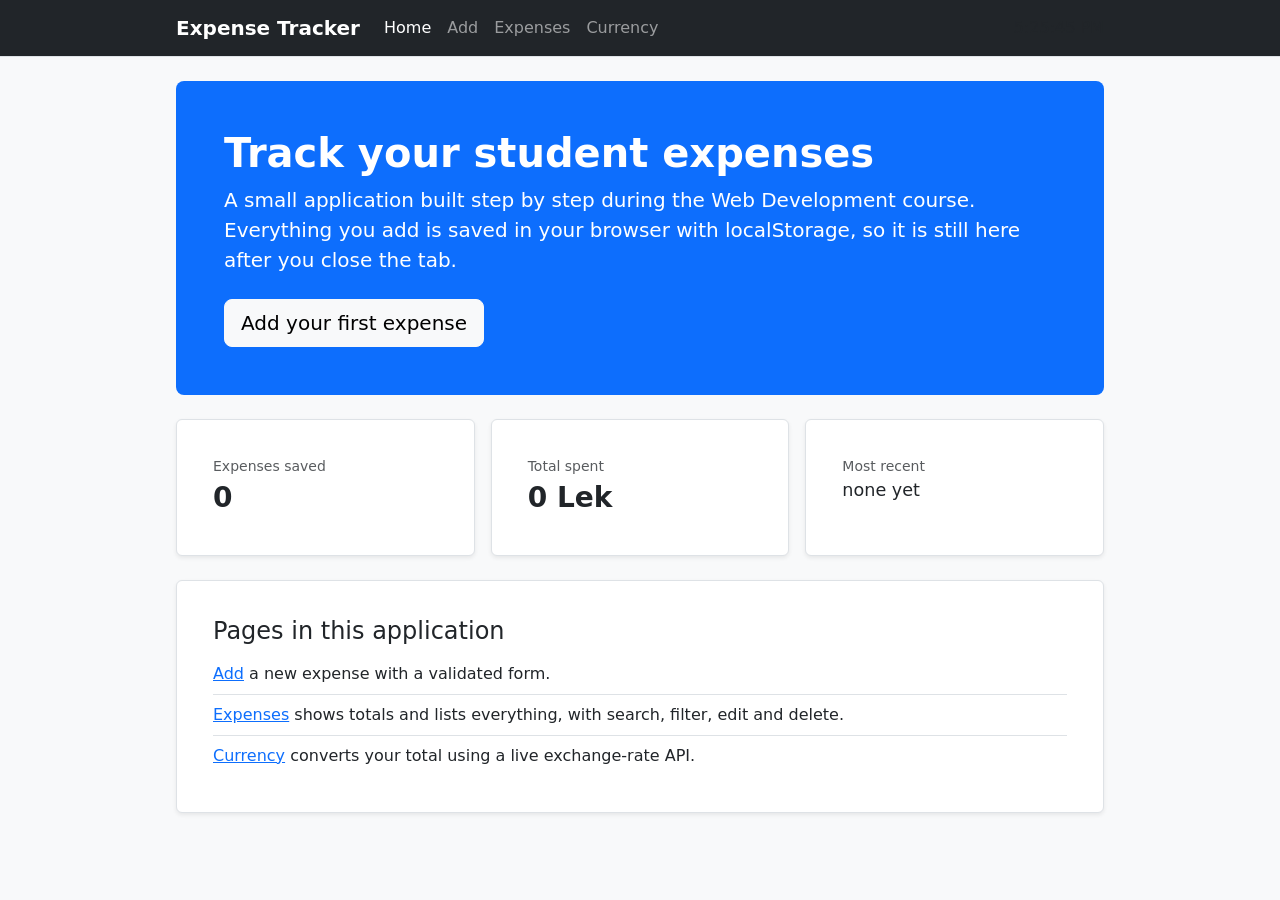
<file: index.html>
<!DOCTYPE html>
<html lang="en">
<head>
  <meta charset="UTF-8">
  <meta name="viewport" content="width=device-width, initial-scale=1.0">
  <title>Expense Tracker</title>
  <link rel="stylesheet" href="https://cdnjs.cloudflare.com/ajax/libs/bootstrap/5.3.3/css/bootstrap.min.css" integrity="sha384-QWTKZyjpPEjISv5WaRU9OFeRpok6YctnYmDr5pNlyT2bRjXh0JMhjY6hW+ALEwIH" crossorigin="anonymous">
  <style>
/* Small additions on top of Bootstrap (loaded from cdnjs in each page). */

body {
  min-height: 100vh;
  display: flex;
  flex-direction: column;
  background-color: var(--bs-body-tertiary-bg, #f8f9fa);
}

main {
  flex: 1;
}

/* Live clock in the navbar */
.clock {
  font-variant-numeric: tabular-nums;
}

/* Stat cards */
.stat-label {
  display: block;
  font-size: 0.875rem;
  color: var(--bs-secondary-color);
}

.stat-value {
  display: block;
  font-size: 1.75rem;
  font-weight: 600;
}

.stat-value.stat-small {
  font-size: 1.1rem;
  font-weight: 500;
}

/* Toast message shown by JavaScript */
.toast-message {
  position: fixed;
  left: 50%;
  bottom: 1.5rem;
  transform: translateX(-50%) translateY(1rem);
  padding: 0.6rem 1.2rem;
  background: var(--bs-dark);
  color: #fff;
  border-radius: var(--bs-border-radius);
  box-shadow: var(--bs-box-shadow);
  opacity: 0;
  pointer-events: none;
  transition: opacity 0.2s ease, transform 0.2s ease;
  z-index: 1080;
}

.toast-message.show {
  opacity: 1;
  transform: translateX(-50%) translateY(0);
}

/* ---- layout ---- */
.container{width:100%;max-width:960px;margin:0 auto;padding:0 1rem}
.page{padding-top:1.5rem;padding-bottom:2rem}
.page.narrow{max-width:640px}
.page > * + *{margin-top:1.25rem}
.site-header{background:var(--bs-body-bg,#fff);border-bottom:1px solid var(--bs-border-color,#dee2e6)}
.header-row{display:flex;align-items:center;gap:1.25rem;flex-wrap:wrap;padding-top:.75rem;padding-bottom:.75rem}
.brand{font-weight:700;font-size:1.2rem;text-decoration:none;color:var(--bs-body-color)}
.nav{display:flex;gap:1rem;flex-wrap:wrap}
.nav a{text-decoration:none}
.nav a.active{font-weight:600;text-decoration:underline}
.clock{margin:0 0 0 auto;color:var(--bs-secondary-color)}
.card{padding:1.25rem;background:var(--bs-body-bg,#fff);border:1px solid var(--bs-border-color,#dee2e6);border-radius:var(--bs-border-radius,.375rem)}
.hero{padding:1rem 0}
.hero h1{font-size:2rem;font-weight:700}
.btn-inline{display:inline-block}
.stats{display:grid;grid-template-columns:repeat(auto-fit,minmax(190px,1fr));gap:1rem}
.page-list{margin:0;padding-left:1.2rem}
.simple-list{padding-left:1.2rem;margin:0 0 .5rem}
.hint{color:var(--bs-secondary-color);margin:0}
/* ---- forms ---- */
.field{margin-bottom:1rem}
.field label{display:block;font-weight:500;margin-bottom:.25rem}
.field input,.field select,.toolbar-controls input,.toolbar-controls select,.convert-row select,.convert-row input{
  display:block;width:100%;padding:.4rem .75rem;font:inherit;color:var(--bs-body-color);
  background:var(--bs-body-bg,#fff);border:1px solid var(--bs-border-color,#ced4da);border-radius:var(--bs-border-radius,.375rem)}
.field input:focus,.field select:focus,.toolbar-controls input:focus,.toolbar-controls select:focus{outline:0;border-color:#86b7fe;box-shadow:0 0 0 .25rem rgba(13,110,253,.25)}
.error{display:block;color:#dc3545;min-height:1.1em;font-size:.85rem}
/* ---- expenses table ---- */
.toolbar{display:flex;justify-content:space-between;align-items:center;gap:1rem;flex-wrap:wrap;margin-bottom:1rem}
.toolbar h2{margin:0;font-size:1.35rem}
.count{color:var(--bs-secondary-color);font-weight:400}
.toolbar-controls{display:flex;gap:.5rem;flex-wrap:wrap}
.toolbar-controls input{width:200px}.toolbar-controls select{width:170px}
.table-wrap{overflow-x:auto}
.expense-table{width:100%;border-collapse:collapse}
.expense-table th,.expense-table td{padding:.55rem .6rem;border-bottom:1px solid var(--bs-border-color,#dee2e6);text-align:left}
.expense-table .num{text-align:right;white-space:nowrap}
.expense-table .actions{text-align:right;white-space:nowrap}
.expense-table .actions .btn{margin-left:.25rem;padding:.2rem .6rem;font-size:.85rem;border:1px solid var(--bs-border-color,#ced4da)}
.expense-table .actions .btn-danger{border-color:#dc3545}
.empty{margin:1rem 0 0;color:var(--bs-secondary-color)}
.link-btn{background:none;border:0;padding:0;color:var(--bs-link-color,#0d6efd);text-decoration:underline;cursor:pointer;font:inherit}
.danger-zone{margin-top:1rem;text-align:right}
/* ---- modal + toast ---- */
.modal-overlay{display:none;position:fixed;inset:0;background:rgba(0,0,0,.5);align-items:center;justify-content:center;padding:1rem;z-index:1070}
.modal-overlay.open{display:flex}
.edit-dialog{background:var(--bs-body-bg,#fff);border-radius:var(--bs-border-radius-lg,.5rem);padding:1.5rem;width:100%;max-width:440px;max-height:90vh;overflow:auto}
.edit-dialog h2{font-size:1.35rem;margin-bottom:1rem}
.modal-actions{display:flex;justify-content:flex-end;gap:.5rem}
.modal-actions .btn:not(.btn-primary){border:1px solid var(--bs-border-color,#ced4da)}
/* ---- currency ---- */
.convert-row{display:grid;grid-template-columns:1fr 1fr;gap:1rem;margin:1rem 0}
.convert-result{font-size:1.6rem;font-weight:600;margin:.5rem 0}
@media(max-width:560px){.clock{margin-left:0}.convert-row{grid-template-columns:1fr}.toolbar-controls input,.toolbar-controls select{width:100%}}
  </style>
</head>
<body>

  <header class="site-header">
    <nav class="navbar navbar-expand-md navbar-dark bg-dark">
      <div class="container">
        <a class="navbar-brand fw-semibold" href="index.html">Expense Tracker</a>
        <button class="navbar-toggler" type="button" data-bs-toggle="collapse" data-bs-target="#main-nav" aria-controls="main-nav" aria-expanded="false" aria-label="Toggle navigation">
          <span class="navbar-toggler-icon"></span>
        </button>
        <div class="collapse navbar-collapse" id="main-nav">
          <ul class="navbar-nav me-auto">
            <li class="nav-item"><a class="nav-link active" aria-current="page" href="index.html">Home</a></li>
            <li class="nav-item"><a class="nav-link" href="add.html">Add</a></li>
            <li class="nav-item"><a class="nav-link" href="expenses.html">Expenses</a></li>
            <li class="nav-item"><a class="nav-link" href="currency.html">Currency</a></li>
          </ul>
          <span class="navbar-text clock" id="clock">--:--:--</span>
        </div>
      </div>
    </nav>
  </header>

  <main class="container py-4">

    <section class="p-4 p-md-5 mb-4 bg-primary text-white rounded-3">
      <h1 class="display-6 fw-bold">Track your student expenses</h1>
      <p class="lead mb-4">
        A small application built step by step during the Web Development course.
        Everything you add is saved in your browser with <strong>localStorage</strong>,
        so it is still here after you close the tab.
      </p>
      <a class="btn btn-light btn-lg" href="add.html">Add your first expense</a>
    </section>

    <!-- Quick stats filled by js/index.js -->
    <section class="row g-3 mb-4">
      <div class="col-md-4">
        <div class="card h-100 shadow-sm">
          <div class="card-body">
            <span class="stat-label">Expenses saved</span>
            <span class="stat-value" id="stat-count">0</span>
          </div>
        </div>
      </div>
      <div class="col-md-4">
        <div class="card h-100 shadow-sm">
          <div class="card-body">
            <span class="stat-label">Total spent</span>
            <span class="stat-value" id="stat-total">0 Lek</span>
          </div>
        </div>
      </div>
      <div class="col-md-4">
        <div class="card h-100 shadow-sm">
          <div class="card-body">
            <span class="stat-label">Most recent</span>
            <span class="stat-value stat-small" id="stat-latest">none yet</span>
          </div>
        </div>
      </div>
    </section>

    <section class="card shadow-sm">
      <div class="card-body">
        <h2 class="h4 card-title">Pages in this application</h2>
        <ul class="list-group list-group-flush">
          <li class="list-group-item px-0"><a href="add.html">Add</a> a new expense with a validated form.</li>
          <li class="list-group-item px-0"><a href="expenses.html">Expenses</a> shows totals and lists everything, with search, filter, edit and delete.</li>
          <li class="list-group-item px-0"><a href="currency.html">Currency</a> converts your total using a live exchange-rate API.</li>
        </ul>
      </div>
    </section>

  </main>

  <div class="toast-message" id="toast"></div>

  <script src="https://cdnjs.cloudflare.com/ajax/libs/bootstrap/5.3.3/js/bootstrap.bundle.min.js" integrity="sha384-YvpcrYf0tY3lHB60NNkmXc5s9fDVZLESaAA55NDzOxhy9GkcIdslK1eN7N6jIeHz" crossorigin="anonymous"></script>
  <script>
(() => {
  "use strict";
  const byId = (id) => document.getElementById(id);
  let list = [];
  try { const p = JSON.parse(localStorage.getItem("expenses") || "[]"); if (Array.isArray(p)) list = p; } catch {}
  const money = (n) => `${Number(n || 0).toLocaleString()} Lek`;
  byId("stat-count").textContent = String(list.length);
  byId("stat-total").textContent = money(list.reduce((s, e) => s + Number(e.amount || 0), 0));
  const latest = list.reduce((b, e) => (!b || String(e.date) >= String(b.date) ? e : b), null);
  byId("stat-latest").textContent = latest ? `${latest.title} (${money(latest.amount)})` : "none yet";

  const clock = document.getElementById("clock");
  const tick = () => { if (clock) clock.textContent = new Date().toLocaleTimeString(); };
  tick(); setInterval(tick, 1000);
})();
  </script>
</body>
</html>
</file>
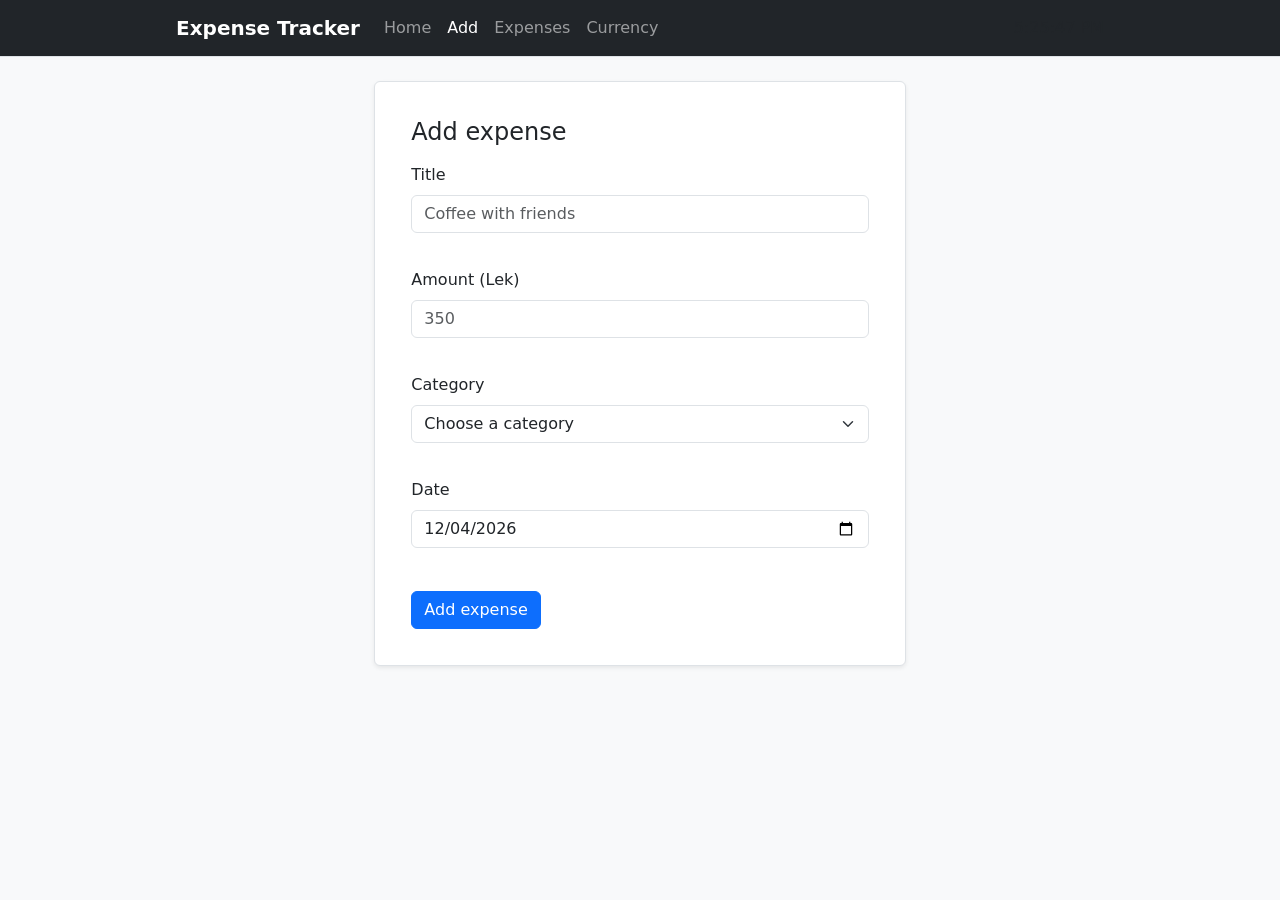
<file: add.html>
<!DOCTYPE html>
<html lang="en">
<head>
  <meta charset="UTF-8">
  <meta name="viewport" content="width=device-width, initial-scale=1.0">
  <title>Add expense</title>
  <link rel="stylesheet" href="https://cdnjs.cloudflare.com/ajax/libs/bootstrap/5.3.3/css/bootstrap.min.css" integrity="sha384-QWTKZyjpPEjISv5WaRU9OFeRpok6YctnYmDr5pNlyT2bRjXh0JMhjY6hW+ALEwIH" crossorigin="anonymous">
  <style>
/* Small additions on top of Bootstrap (loaded from cdnjs in each page). */

body {
  min-height: 100vh;
  display: flex;
  flex-direction: column;
  background-color: var(--bs-body-tertiary-bg, #f8f9fa);
}

main {
  flex: 1;
}

/* Live clock in the navbar */
.clock {
  font-variant-numeric: tabular-nums;
}

/* Stat cards */
.stat-label {
  display: block;
  font-size: 0.875rem;
  color: var(--bs-secondary-color);
}

.stat-value {
  display: block;
  font-size: 1.75rem;
  font-weight: 600;
}

.stat-value.stat-small {
  font-size: 1.1rem;
  font-weight: 500;
}

/* Toast message shown by JavaScript */
.toast-message {
  position: fixed;
  left: 50%;
  bottom: 1.5rem;
  transform: translateX(-50%) translateY(1rem);
  padding: 0.6rem 1.2rem;
  background: var(--bs-dark);
  color: #fff;
  border-radius: var(--bs-border-radius);
  box-shadow: var(--bs-box-shadow);
  opacity: 0;
  pointer-events: none;
  transition: opacity 0.2s ease, transform 0.2s ease;
  z-index: 1080;
}

.toast-message.show {
  opacity: 1;
  transform: translateX(-50%) translateY(0);
}

/* ---- layout ---- */
.container{width:100%;max-width:960px;margin:0 auto;padding:0 1rem}
.page{padding-top:1.5rem;padding-bottom:2rem}
.page.narrow{max-width:640px}
.page > * + *{margin-top:1.25rem}
.site-header{background:var(--bs-body-bg,#fff);border-bottom:1px solid var(--bs-border-color,#dee2e6)}
.header-row{display:flex;align-items:center;gap:1.25rem;flex-wrap:wrap;padding-top:.75rem;padding-bottom:.75rem}
.brand{font-weight:700;font-size:1.2rem;text-decoration:none;color:var(--bs-body-color)}
.nav{display:flex;gap:1rem;flex-wrap:wrap}
.nav a{text-decoration:none}
.nav a.active{font-weight:600;text-decoration:underline}
.clock{margin:0 0 0 auto;color:var(--bs-secondary-color)}
.card{padding:1.25rem;background:var(--bs-body-bg,#fff);border:1px solid var(--bs-border-color,#dee2e6);border-radius:var(--bs-border-radius,.375rem)}
.hero{padding:1rem 0}
.hero h1{font-size:2rem;font-weight:700}
.btn-inline{display:inline-block}
.stats{display:grid;grid-template-columns:repeat(auto-fit,minmax(190px,1fr));gap:1rem}
.page-list{margin:0;padding-left:1.2rem}
.simple-list{padding-left:1.2rem;margin:0 0 .5rem}
.hint{color:var(--bs-secondary-color);margin:0}
/* ---- forms ---- */
.field{margin-bottom:1rem}
.field label{display:block;font-weight:500;margin-bottom:.25rem}
.field input,.field select,.toolbar-controls input,.toolbar-controls select,.convert-row select,.convert-row input{
  display:block;width:100%;padding:.4rem .75rem;font:inherit;color:var(--bs-body-color);
  background:var(--bs-body-bg,#fff);border:1px solid var(--bs-border-color,#ced4da);border-radius:var(--bs-border-radius,.375rem)}
.field input:focus,.field select:focus,.toolbar-controls input:focus,.toolbar-controls select:focus{outline:0;border-color:#86b7fe;box-shadow:0 0 0 .25rem rgba(13,110,253,.25)}
.error{display:block;color:#dc3545;min-height:1.1em;font-size:.85rem}
/* ---- expenses table ---- */
.toolbar{display:flex;justify-content:space-between;align-items:center;gap:1rem;flex-wrap:wrap;margin-bottom:1rem}
.toolbar h2{margin:0;font-size:1.35rem}
.count{color:var(--bs-secondary-color);font-weight:400}
.toolbar-controls{display:flex;gap:.5rem;flex-wrap:wrap}
.toolbar-controls input{width:200px}.toolbar-controls select{width:170px}
.table-wrap{overflow-x:auto}
.expense-table{width:100%;border-collapse:collapse}
.expense-table th,.expense-table td{padding:.55rem .6rem;border-bottom:1px solid var(--bs-border-color,#dee2e6);text-align:left}
.expense-table .num{text-align:right;white-space:nowrap}
.expense-table .actions{text-align:right;white-space:nowrap}
.expense-table .actions .btn{margin-left:.25rem;padding:.2rem .6rem;font-size:.85rem;border:1px solid var(--bs-border-color,#ced4da)}
.expense-table .actions .btn-danger{border-color:#dc3545}
.empty{margin:1rem 0 0;color:var(--bs-secondary-color)}
.link-btn{background:none;border:0;padding:0;color:var(--bs-link-color,#0d6efd);text-decoration:underline;cursor:pointer;font:inherit}
.danger-zone{margin-top:1rem;text-align:right}
/* ---- modal + toast ---- */
.modal-overlay{display:none;position:fixed;inset:0;background:rgba(0,0,0,.5);align-items:center;justify-content:center;padding:1rem;z-index:1070}
.modal-overlay.open{display:flex}
.edit-dialog{background:var(--bs-body-bg,#fff);border-radius:var(--bs-border-radius-lg,.5rem);padding:1.5rem;width:100%;max-width:440px;max-height:90vh;overflow:auto}
.edit-dialog h2{font-size:1.35rem;margin-bottom:1rem}
.modal-actions{display:flex;justify-content:flex-end;gap:.5rem}
.modal-actions .btn:not(.btn-primary){border:1px solid var(--bs-border-color,#ced4da)}
/* ---- currency ---- */
.convert-row{display:grid;grid-template-columns:1fr 1fr;gap:1rem;margin:1rem 0}
.convert-result{font-size:1.6rem;font-weight:600;margin:.5rem 0}
@media(max-width:560px){.clock{margin-left:0}.convert-row{grid-template-columns:1fr}.toolbar-controls input,.toolbar-controls select{width:100%}}
  </style>
</head>
<body>

  <header class="site-header">
    <nav class="navbar navbar-expand-md navbar-dark bg-dark">
      <div class="container">
        <a class="navbar-brand fw-semibold" href="index.html">Expense Tracker</a>
        <button class="navbar-toggler" type="button" data-bs-toggle="collapse" data-bs-target="#main-nav" aria-controls="main-nav" aria-expanded="false" aria-label="Toggle navigation">
          <span class="navbar-toggler-icon"></span>
        </button>
        <div class="collapse navbar-collapse" id="main-nav">
          <ul class="navbar-nav me-auto">
            <li class="nav-item"><a class="nav-link" href="index.html">Home</a></li>
            <li class="nav-item"><a class="nav-link active" aria-current="page" href="add.html">Add</a></li>
            <li class="nav-item"><a class="nav-link" href="expenses.html">Expenses</a></li>
            <li class="nav-item"><a class="nav-link" href="currency.html">Currency</a></li>
          </ul>
          <span class="navbar-text clock" id="clock">--:--:--</span>
        </div>
      </div>
    </nav>
  </header>

  <main class="container py-4">
    <div class="row justify-content-center">
      <div class="col-lg-7 col-md-9">

        <section class="card shadow-sm mb-4">
          <div class="card-body">
            <h2 class="h4 card-title mb-3">Add expense</h2>

            <form id="expense-form" novalidate>
              <div class="mb-3">
                <label for="title" class="form-label">Title</label>
                <input type="text" class="form-control" id="title" name="title" placeholder="Coffee with friends" required>
                <div class="invalid-feedback error" data-for="title"></div>
              </div>

              <div class="mb-3">
                <label for="amount" class="form-label">Amount (Lek)</label>
                <input type="number" class="form-control" id="amount" name="amount" min="1" step="1" placeholder="350" required>
                <div class="invalid-feedback error" data-for="amount"></div>
              </div>

              <div class="mb-3">
                <label for="category" class="form-label">Category</label>
                <select class="form-select" id="category" name="category" required>
                  <option value="">Choose a category</option>
                  <option value="Food">Food</option>
                  <option value="Transport">Transport</option>
                  <option value="Books">Books</option>
                  <option value="Rent">Rent</option>
                  <option value="Fun">Fun</option>
                  <option value="Other">Other</option>
                </select>
                <div class="invalid-feedback error" data-for="category"></div>
              </div>

              <div class="mb-4">
                <label for="date" class="form-label">Date</label>
                <input type="date" class="form-control" id="date" name="date" required>
                <div class="invalid-feedback error" data-for="date"></div>
              </div>

              <button type="submit" id="addExpenseBtn" class="btn btn-primary">Add expense</button>
            </form>
          </div>
        </section>

        <!-- Hidden until the first expense is added on this visit -->
        <section class="card shadow-sm d-none" id="recent">
          <div class="card-body">
            <h2 class="h4 card-title">Added just now</h2>
            <ul class="list-group list-group-flush mb-3" id="recent-list"></ul>
            <p class="text-secondary small mb-0">See all expenses on the <a href="expenses.html">Expenses</a> page.</p>
          </div>
        </section>

      </div>
    </div>
  </main>

  <div class="toast-message" id="toast"></div>

  <script src="https://cdnjs.cloudflare.com/ajax/libs/bootstrap/5.3.3/js/bootstrap.bundle.min.js" integrity="sha384-YvpcrYf0tY3lHB60NNkmXc5s9fDVZLESaAA55NDzOxhy9GkcIdslK1eN7N6jIeHz" crossorigin="anonymous"></script>
  <script>
(() => {
  "use strict";

  const STORAGE_KEY = "expenses";
  const form = document.getElementById("expense-form");
  if (!form) return;

  const byId = (id) => document.getElementById(id);
  const toast = byId("toast");
  const recentSection = byId("recent");
  const recentList = byId("recent-list");
  let toastTimer;

  function getExpenses() {
    try {
      const parsed = JSON.parse(localStorage.getItem(STORAGE_KEY) || "[]");
      return Array.isArray(parsed) ? parsed : [];
    } catch {
      return [];
    }
  }

  function saveExpenses(expenses) {
    localStorage.setItem(STORAGE_KEY, JSON.stringify(expenses));
  }

  function showToast(message) {
    if (!toast) return;
    toast.textContent = message;
    toast.classList.add("show");
    clearTimeout(toastTimer);
    toastTimer = setTimeout(() => toast.classList.remove("show"), 2800);
  }

  function clearErrors() {
    form.querySelectorAll(".error").forEach((node) => {
      node.textContent = "";
    });
  }

  function setError(field, message) {
    const target = form.querySelector(`.error[data-for="${field}"]`);
    if (target) target.textContent = message;
  }

  function validate(data) {
    clearErrors();
    let valid = true;

    if (!data.title) {
      setError("title", "Please enter an expense title.");
      valid = false;
    } else if (data.title.length > 80) {
      setError("title", "Title must be 80 characters or fewer.");
      valid = false;
    }

    if (!Number.isInteger(data.amount) || data.amount < 1) {
      setError("amount", "Enter a positive whole amount in Lek.");
      valid = false;
    }

    if (!["Food", "Transport", "Books", "Rent", "Fun", "Other"].includes(data.category)) {
      setError("category", "Please choose a category.");
      valid = false;
    }

    if (!data.date || !/^\d{4}-\d{2}-\d{2}$/.test(data.date)) {
      setError("date", "Please choose a valid date.");
      valid = false;
    }

    return valid;
  }

  function localDateString(date = new Date()) {
    const year = date.getFullYear();
    const month = String(date.getMonth() + 1).padStart(2, "0");
    const day = String(date.getDate()).padStart(2, "0");
    return `${year}-${month}-${day}`;
  }

  function addRecent(expense) {
    if (!recentSection || !recentList) return;

    recentSection.style.display = "block";
    const item = document.createElement("li");
    item.textContent = `${expense.title} — ${expense.amount.toLocaleString()} Lek · ${expense.category} · ${expense.date}`;
    recentList.prepend(item);
  }

  const dateInput = byId("date");
  if (dateInput && !dateInput.value) {
    dateInput.value = localDateString();
  }

  form.addEventListener("submit", (event) => {
    event.preventDefault();

    const data = {
      title: byId("title").value.trim(),
      amount: Number(byId("amount").value),
      category: byId("category").value,
      date: byId("date").value
    };

    if (!validate(data)) return;

    const expenses = getExpenses();
    const expense = {
      id: (globalThis.crypto && crypto.randomUUID)
        ? crypto.randomUUID()
        : `${Date.now()}-${Math.random().toString(16).slice(2)}`,
      ...data
    };

    expenses.push(expense);

    try {
      saveExpenses(expenses);
    } catch (error) {
      showToast("Could not save. Check your browser storage settings.");
      console.error(error);
      return;
    }

    addRecent(expense);
    form.reset();
    clearErrors();
    if (dateInput) dateInput.value = localDateString();
    showToast("Expense added successfully.");
  });

  // Shared header clock.
  const clock = byId("clock");
  function updateClock() {
    if (clock) clock.textContent = new Date().toLocaleTimeString();
  }
  updateClock();
  setInterval(updateClock, 1000);
})();

  </script>
</body>
</html>
</file>
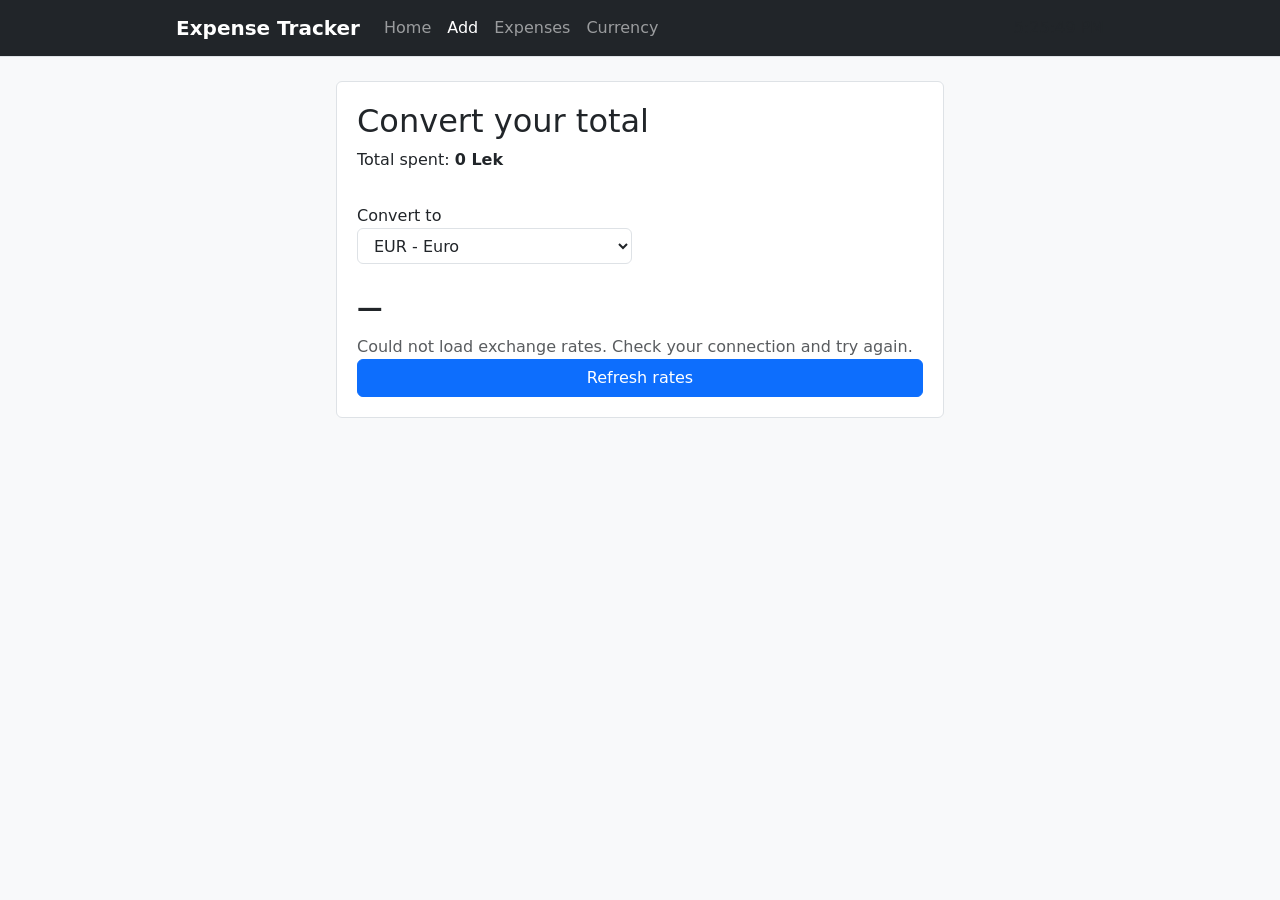
<file: currency.html>
<!DOCTYPE html>
<html lang="en">
<head>
  <meta charset="UTF-8">
  <meta name="viewport" content="width=device-width, initial-scale=1.0">
  <title>Currency</title>
  <link rel="stylesheet" href="https://cdnjs.cloudflare.com/ajax/libs/bootstrap/5.3.3/css/bootstrap.min.css" integrity="sha384-QWTKZyjpPEjISv5WaRU9OFeRpok6YctnYmDr5pNlyT2bRjXh0JMhjY6hW+ALEwIH" crossorigin="anonymous">
  <style>
/* Small additions on top of Bootstrap (loaded from cdnjs in each page). */

body {
  min-height: 100vh;
  display: flex;
  flex-direction: column;
  background-color: var(--bs-body-tertiary-bg, #f8f9fa);
}

main {
  flex: 1;
}

/* Live clock in the navbar */
.clock {
  font-variant-numeric: tabular-nums;
}

/* Stat cards */
.stat-label {
  display: block;
  font-size: 0.875rem;
  color: var(--bs-secondary-color);
}

.stat-value {
  display: block;
  font-size: 1.75rem;
  font-weight: 600;
}

.stat-value.stat-small {
  font-size: 1.1rem;
  font-weight: 500;
}

/* Toast message shown by JavaScript */
.toast-message {
  position: fixed;
  left: 50%;
  bottom: 1.5rem;
  transform: translateX(-50%) translateY(1rem);
  padding: 0.6rem 1.2rem;
  background: var(--bs-dark);
  color: #fff;
  border-radius: var(--bs-border-radius);
  box-shadow: var(--bs-box-shadow);
  opacity: 0;
  pointer-events: none;
  transition: opacity 0.2s ease, transform 0.2s ease;
  z-index: 1080;
}

.toast-message.show {
  opacity: 1;
  transform: translateX(-50%) translateY(0);
}

/* ---- layout ---- */
.container{width:100%;max-width:960px;margin:0 auto;padding:0 1rem}
.page{padding-top:1.5rem;padding-bottom:2rem}
.page.narrow{max-width:640px}
.page > * + *{margin-top:1.25rem}
.site-header{background:var(--bs-body-bg,#fff);border-bottom:1px solid var(--bs-border-color,#dee2e6)}
.header-row{display:flex;align-items:center;gap:1.25rem;flex-wrap:wrap;padding-top:.75rem;padding-bottom:.75rem}
.brand{font-weight:700;font-size:1.2rem;text-decoration:none;color:var(--bs-body-color)}
.nav{display:flex;gap:1rem;flex-wrap:wrap}
.nav a{text-decoration:none}
.nav a.active{font-weight:600;text-decoration:underline}
.clock{margin:0 0 0 auto;color:var(--bs-secondary-color)}
.card{padding:1.25rem;background:var(--bs-body-bg,#fff);border:1px solid var(--bs-border-color,#dee2e6);border-radius:var(--bs-border-radius,.375rem)}
.hero{padding:1rem 0}
.hero h1{font-size:2rem;font-weight:700}
.btn-inline{display:inline-block}
.stats{display:grid;grid-template-columns:repeat(auto-fit,minmax(190px,1fr));gap:1rem}
.page-list{margin:0;padding-left:1.2rem}
.simple-list{padding-left:1.2rem;margin:0 0 .5rem}
.hint{color:var(--bs-secondary-color);margin:0}
/* ---- forms ---- */
.field{margin-bottom:1rem}
.field label{display:block;font-weight:500;margin-bottom:.25rem}
.field input,.field select,.toolbar-controls input,.toolbar-controls select,.convert-row select,.convert-row input{
  display:block;width:100%;padding:.4rem .75rem;font:inherit;color:var(--bs-body-color);
  background:var(--bs-body-bg,#fff);border:1px solid var(--bs-border-color,#ced4da);border-radius:var(--bs-border-radius,.375rem)}
.field input:focus,.field select:focus,.toolbar-controls input:focus,.toolbar-controls select:focus{outline:0;border-color:#86b7fe;box-shadow:0 0 0 .25rem rgba(13,110,253,.25)}
.error{display:block;color:#dc3545;min-height:1.1em;font-size:.85rem}
/* ---- expenses table ---- */
.toolbar{display:flex;justify-content:space-between;align-items:center;gap:1rem;flex-wrap:wrap;margin-bottom:1rem}
.toolbar h2{margin:0;font-size:1.35rem}
.count{color:var(--bs-secondary-color);font-weight:400}
.toolbar-controls{display:flex;gap:.5rem;flex-wrap:wrap}
.toolbar-controls input{width:200px}.toolbar-controls select{width:170px}
.table-wrap{overflow-x:auto}
.expense-table{width:100%;border-collapse:collapse}
.expense-table th,.expense-table td{padding:.55rem .6rem;border-bottom:1px solid var(--bs-border-color,#dee2e6);text-align:left}
.expense-table .num{text-align:right;white-space:nowrap}
.expense-table .actions{text-align:right;white-space:nowrap}
.expense-table .actions .btn{margin-left:.25rem;padding:.2rem .6rem;font-size:.85rem;border:1px solid var(--bs-border-color,#ced4da)}
.expense-table .actions .btn-danger{border-color:#dc3545}
.empty{margin:1rem 0 0;color:var(--bs-secondary-color)}
.link-btn{background:none;border:0;padding:0;color:var(--bs-link-color,#0d6efd);text-decoration:underline;cursor:pointer;font:inherit}
.danger-zone{margin-top:1rem;text-align:right}
/* ---- modal + toast ---- */
.modal-overlay{display:none;position:fixed;inset:0;background:rgba(0,0,0,.5);align-items:center;justify-content:center;padding:1rem;z-index:1070}
.modal-overlay.open{display:flex}
.edit-dialog{background:var(--bs-body-bg,#fff);border-radius:var(--bs-border-radius-lg,.5rem);padding:1.5rem;width:100%;max-width:440px;max-height:90vh;overflow:auto}
.edit-dialog h2{font-size:1.35rem;margin-bottom:1rem}
.modal-actions{display:flex;justify-content:flex-end;gap:.5rem}
.modal-actions .btn:not(.btn-primary){border:1px solid var(--bs-border-color,#ced4da)}
/* ---- currency ---- */
.convert-row{display:grid;grid-template-columns:1fr 1fr;gap:1rem;margin:1rem 0}
.convert-result{font-size:1.6rem;font-weight:600;margin:.5rem 0}
@media(max-width:560px){.clock{margin-left:0}.convert-row{grid-template-columns:1fr}.toolbar-controls input,.toolbar-controls select{width:100%}}
  </style>
</head>
<body>

  <header class="site-header">
    <nav class="navbar navbar-expand-md navbar-dark bg-dark">
      <div class="container">
        <a class="navbar-brand fw-semibold" href="index.html">Expense Tracker</a>
        <button class="navbar-toggler" type="button" data-bs-toggle="collapse" data-bs-target="#main-nav" aria-controls="main-nav" aria-expanded="false" aria-label="Toggle navigation">
          <span class="navbar-toggler-icon"></span>
        </button>
        <div class="collapse navbar-collapse" id="main-nav">
          <ul class="navbar-nav me-auto">
            <li class="nav-item"><a class="nav-link" href="index.html">Home</a></li>
            <li class="nav-item"><a class="nav-link active" aria-current="page" href="add.html">Add</a></li>
            <li class="nav-item"><a class="nav-link" href="expenses.html">Expenses</a></li>
            <li class="nav-item"><a class="nav-link" href="currency.html">Currency</a></li>
          </ul>
          <span class="navbar-text clock" id="clock">--:--:--</span>
        </div>
      </div>
    </nav>
  </header>

  <main class="container page narrow">
    <section class="card">
      <h2>Convert your total</h2>
      <p>Total spent: <strong id="total-lek">0 Lek</strong></p>
      <div class="convert-row">
        <div>
          <label for="target">Convert to</label>
          <select id="target">
            <option value="EUR">EUR - Euro</option>
            <option value="USD">USD - US Dollar</option>
            <option value="GBP">GBP - British Pound</option>
            <option value="CHF">CHF - Swiss Franc</option>
            <option value="CAD">CAD - Canadian Dollar</option>
            <option value="TRY">TRY - Turkish Lira</option>
          </select>
        </div>
      </div>
      <p class="convert-result" id="result">...</p>
      <p class="hint" id="status"></p>
      <button type="button" class="btn btn-primary" id="retry">Refresh rates</button>
    </section>
  </main>

  <div class="toast-message" id="toast"></div>
  <script src="https://cdnjs.cloudflare.com/ajax/libs/bootstrap/5.3.3/js/bootstrap.bundle.min.js" integrity="sha384-YvpcrYf0tY3lHB60NNkmXc5s9fDVZLESaAA55NDzOxhy9GkcIdslK1eN7N6jIeHz" crossorigin="anonymous"></script>
  <script>
(() => {
  "use strict";
  const byId = (id) => document.getElementById(id);
  let list = [];
  try { const p = JSON.parse(localStorage.getItem("expenses") || "[]"); if (Array.isArray(p)) list = p; } catch {}
  const total = list.reduce((s, e) => s + Number(e.amount || 0), 0);
  byId("total-lek").textContent = `${total.toLocaleString()} Lek`;

  const select = byId("target");
  const result = byId("result");
  const status = byId("status");
  let rates = null;

  function show() {
    if (!rates) return;
    const rate = rates[select.value];
    if (!rate) { result.textContent = "Rate not available."; return; }
    result.textContent = `${(total * rate).toLocaleString(undefined, { maximumFractionDigits: 2 })} ${select.value}`;
    status.textContent = `1 ALL = ${rate} ${select.value}`;
  }

  async function load() {
    status.textContent = "Loading live rates...";
    try {
      const res = await fetch("https://open.er-api.com/v6/latest/ALL");
      if (!res.ok) throw new Error("HTTP " + res.status);
      const data = await res.json();
      if (data.result !== "success") throw new Error("API error");
      rates = data.rates;
      show();
    } catch (err) {
      console.error(err);
      status.textContent = "Could not load exchange rates. Check your connection and try again.";
      result.textContent = "—";
    }
  }
  select.addEventListener("change", show);
  byId("retry").addEventListener("click", load);

  const clock = document.getElementById("clock");
  const tick = () => { if (clock) clock.textContent = new Date().toLocaleTimeString(); };
  tick(); setInterval(tick, 1000);

  load();
})();
  </script>
</body>
</html>
</file>
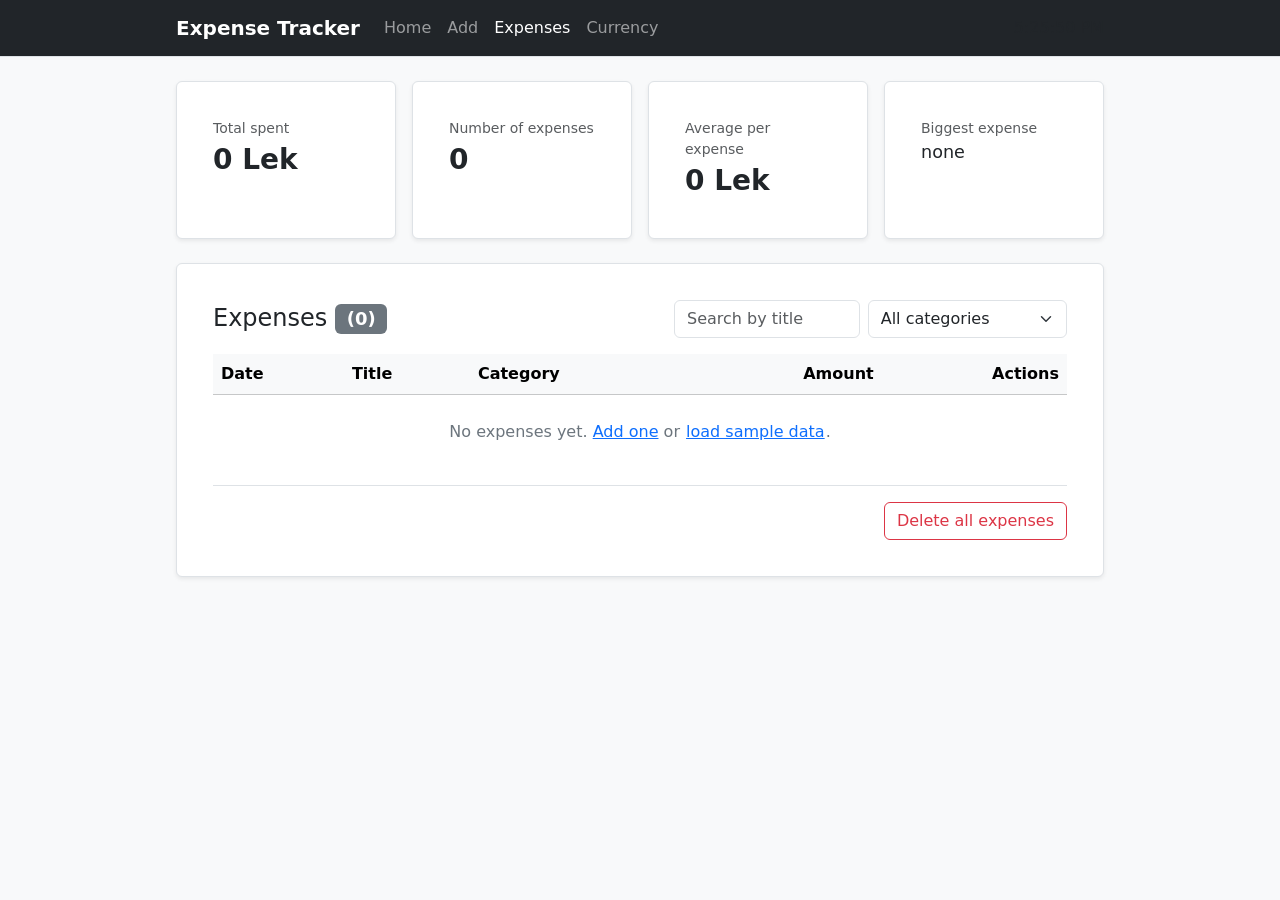
<file: expenses.html>
<!DOCTYPE html>
<html lang="en">
<head>
  <meta charset="UTF-8">
  <meta name="viewport" content="width=device-width, initial-scale=1.0">
  <title>Expenses</title>
  <link rel="stylesheet" href="https://cdnjs.cloudflare.com/ajax/libs/bootstrap/5.3.3/css/bootstrap.min.css" integrity="sha384-QWTKZyjpPEjISv5WaRU9OFeRpok6YctnYmDr5pNlyT2bRjXh0JMhjY6hW+ALEwIH" crossorigin="anonymous">
  <style>
/* Small additions on top of Bootstrap (loaded from cdnjs in each page). */

body {
  min-height: 100vh;
  display: flex;
  flex-direction: column;
  background-color: var(--bs-body-tertiary-bg, #f8f9fa);
}

main {
  flex: 1;
}

/* Live clock in the navbar */
.clock {
  font-variant-numeric: tabular-nums;
}

/* Stat cards */
.stat-label {
  display: block;
  font-size: 0.875rem;
  color: var(--bs-secondary-color);
}

.stat-value {
  display: block;
  font-size: 1.75rem;
  font-weight: 600;
}

.stat-value.stat-small {
  font-size: 1.1rem;
  font-weight: 500;
}

/* Toast message shown by JavaScript */
.toast-message {
  position: fixed;
  left: 50%;
  bottom: 1.5rem;
  transform: translateX(-50%) translateY(1rem);
  padding: 0.6rem 1.2rem;
  background: var(--bs-dark);
  color: #fff;
  border-radius: var(--bs-border-radius);
  box-shadow: var(--bs-box-shadow);
  opacity: 0;
  pointer-events: none;
  transition: opacity 0.2s ease, transform 0.2s ease;
  z-index: 1080;
}

.toast-message.show {
  opacity: 1;
  transform: translateX(-50%) translateY(0);
}

/* ---- layout ---- */
.container{width:100%;max-width:960px;margin:0 auto;padding:0 1rem}
.page{padding-top:1.5rem;padding-bottom:2rem}
.page.narrow{max-width:640px}
.page > * + *{margin-top:1.25rem}
.site-header{background:var(--bs-body-bg,#fff);border-bottom:1px solid var(--bs-border-color,#dee2e6)}
.header-row{display:flex;align-items:center;gap:1.25rem;flex-wrap:wrap;padding-top:.75rem;padding-bottom:.75rem}
.brand{font-weight:700;font-size:1.2rem;text-decoration:none;color:var(--bs-body-color)}
.nav{display:flex;gap:1rem;flex-wrap:wrap}
.nav a{text-decoration:none}
.nav a.active{font-weight:600;text-decoration:underline}
.clock{margin:0 0 0 auto;color:var(--bs-secondary-color)}
.card{padding:1.25rem;background:var(--bs-body-bg,#fff);border:1px solid var(--bs-border-color,#dee2e6);border-radius:var(--bs-border-radius,.375rem)}
.hero{padding:1rem 0}
.hero h1{font-size:2rem;font-weight:700}
.btn-inline{display:inline-block}
.stats{display:grid;grid-template-columns:repeat(auto-fit,minmax(190px,1fr));gap:1rem}
.page-list{margin:0;padding-left:1.2rem}
.simple-list{padding-left:1.2rem;margin:0 0 .5rem}
.hint{color:var(--bs-secondary-color);margin:0}
/* ---- forms ---- */
.field{margin-bottom:1rem}
.field label{display:block;font-weight:500;margin-bottom:.25rem}
.field input,.field select,.toolbar-controls input,.toolbar-controls select,.convert-row select,.convert-row input{
  display:block;width:100%;padding:.4rem .75rem;font:inherit;color:var(--bs-body-color);
  background:var(--bs-body-bg,#fff);border:1px solid var(--bs-border-color,#ced4da);border-radius:var(--bs-border-radius,.375rem)}
.field input:focus,.field select:focus,.toolbar-controls input:focus,.toolbar-controls select:focus{outline:0;border-color:#86b7fe;box-shadow:0 0 0 .25rem rgba(13,110,253,.25)}
.error{display:block;color:#dc3545;min-height:1.1em;font-size:.85rem}
/* ---- expenses table ---- */
.toolbar{display:flex;justify-content:space-between;align-items:center;gap:1rem;flex-wrap:wrap;margin-bottom:1rem}
.toolbar h2{margin:0;font-size:1.35rem}
.count{color:var(--bs-secondary-color);font-weight:400}
.toolbar-controls{display:flex;gap:.5rem;flex-wrap:wrap}
.toolbar-controls input{width:200px}.toolbar-controls select{width:170px}
.table-wrap{overflow-x:auto}
.expense-table{width:100%;border-collapse:collapse}
.expense-table th,.expense-table td{padding:.55rem .6rem;border-bottom:1px solid var(--bs-border-color,#dee2e6);text-align:left}
.expense-table .num{text-align:right;white-space:nowrap}
.expense-table .actions{text-align:right;white-space:nowrap}
.expense-table .actions .btn{margin-left:.25rem;padding:.2rem .6rem;font-size:.85rem;border:1px solid var(--bs-border-color,#ced4da)}
.expense-table .actions .btn-danger{border-color:#dc3545}
.empty{margin:1rem 0 0;color:var(--bs-secondary-color)}
.link-btn{background:none;border:0;padding:0;color:var(--bs-link-color,#0d6efd);text-decoration:underline;cursor:pointer;font:inherit}
.danger-zone{margin-top:1rem;text-align:right}
/* ---- modal + toast ---- */
.modal-overlay{display:none;position:fixed;inset:0;background:rgba(0,0,0,.5);align-items:center;justify-content:center;padding:1rem;z-index:1070}
.modal-overlay.open{display:flex}
.edit-dialog{background:var(--bs-body-bg,#fff);border-radius:var(--bs-border-radius-lg,.5rem);padding:1.5rem;width:100%;max-width:440px;max-height:90vh;overflow:auto}
.edit-dialog h2{font-size:1.35rem;margin-bottom:1rem}
.modal-actions{display:flex;justify-content:flex-end;gap:.5rem}
.modal-actions .btn:not(.btn-primary){border:1px solid var(--bs-border-color,#ced4da)}
/* ---- currency ---- */
.convert-row{display:grid;grid-template-columns:1fr 1fr;gap:1rem;margin:1rem 0}
.convert-result{font-size:1.6rem;font-weight:600;margin:.5rem 0}
@media(max-width:560px){.clock{margin-left:0}.convert-row{grid-template-columns:1fr}.toolbar-controls input,.toolbar-controls select{width:100%}}
  </style>
</head>
<body>

  <header class="site-header">
    <nav class="navbar navbar-expand-md navbar-dark bg-dark">
      <div class="container">
        <a class="navbar-brand fw-semibold" href="index.html">Expense Tracker</a>
        <button class="navbar-toggler" type="button" data-bs-toggle="collapse" data-bs-target="#main-nav" aria-controls="main-nav" aria-expanded="false" aria-label="Toggle navigation">
          <span class="navbar-toggler-icon"></span>
        </button>
        <div class="collapse navbar-collapse" id="main-nav">
          <ul class="navbar-nav me-auto">
            <li class="nav-item"><a class="nav-link" href="index.html">Home</a></li>
            <li class="nav-item"><a class="nav-link" href="add.html">Add</a></li>
            <li class="nav-item"><a class="nav-link active" aria-current="page" href="expenses.html">Expenses</a></li>
            <li class="nav-item"><a class="nav-link" href="currency.html">Currency</a></li>
          </ul>
          <span class="navbar-text clock" id="clock">--:--:--</span>
        </div>
      </div>
    </nav>
  </header>

  <main class="container py-4">

    <!-- Quick stats, updated by js/expenses.js -->
    <section class="row g-3 mb-4">
      <div class="col-sm-6 col-lg-3">
        <div class="card h-100 shadow-sm">
          <div class="card-body">
            <span class="stat-label">Total spent</span>
            <span class="stat-value" id="stat-total">0 Lek</span>
          </div>
        </div>
      </div>
      <div class="col-sm-6 col-lg-3">
        <div class="card h-100 shadow-sm">
          <div class="card-body">
            <span class="stat-label">Number of expenses</span>
            <span class="stat-value" id="stat-count">0</span>
          </div>
        </div>
      </div>
      <div class="col-sm-6 col-lg-3">
        <div class="card h-100 shadow-sm">
          <div class="card-body">
            <span class="stat-label">Average per expense</span>
            <span class="stat-value" id="stat-average">0 Lek</span>
          </div>
        </div>
      </div>
      <div class="col-sm-6 col-lg-3">
        <div class="card h-100 shadow-sm">
          <div class="card-body">
            <span class="stat-label">Biggest expense</span>
            <span class="stat-value stat-small" id="stat-biggest">none</span>
          </div>
        </div>
      </div>
    </section>

    <section class="card shadow-sm">
      <div class="card-body">
        <div class="d-flex flex-column flex-md-row align-items-md-center justify-content-between gap-3 mb-3">
          <h2 class="h4 mb-0">Expenses <span class="badge text-bg-secondary align-middle" id="count"></span></h2>
          <div class="d-flex flex-column flex-sm-row gap-2">
            <input type="search" class="form-control" id="search" placeholder="Search by title">
            <select class="form-select" id="filter-category">
              <option value="">All categories</option>
              <option value="Food">Food</option>
              <option value="Transport">Transport</option>
              <option value="Books">Books</option>
              <option value="Rent">Rent</option>
              <option value="Fun">Fun</option>
              <option value="Other">Other</option>
            </select>
          </div>
        </div>

        <div class="table-responsive">
          <table class="table table-hover align-middle mb-0">
            <thead class="table-light">
              <tr>
                <th scope="col">Date</th>
                <th scope="col">Title</th>
                <th scope="col">Category</th>
                <th scope="col" class="text-end">Amount</th>
                <th scope="col" class="text-end">Actions</th>
              </tr>
            </thead>
            <tbody id="expense-list">
              <!-- rows are rendered by js/expenses.js -->
            </tbody>
          </table>
        </div>

        <p class="text-secondary text-center py-4 mb-0" id="empty-message">
          No expenses yet. <a href="add.html">Add one</a> or
          <button type="button" class="btn btn-link p-0 align-baseline" id="load-sample">load sample data</button>.
        </p>

        <div class="border-top pt-3 mt-3 text-end">
          <button type="button" class="btn btn-outline-danger" id="clear-all">Delete all expenses</button>
        </div>
      </div>
    </section>

  </main>

  <!-- Edit modal: opened by JavaScript with bootstrap.Modal -->
  <div class="modal fade" id="edit-modal" tabindex="-1" aria-labelledby="edit-modal-title" aria-hidden="true">
    <div class="modal-dialog modal-dialog-centered">
      <div class="modal-content">
        <form id="edit-form" novalidate>
          <div class="modal-header">
            <h2 class="modal-title h5" id="edit-modal-title">Edit expense</h2>
            <button type="button" class="btn-close" data-bs-dismiss="modal" aria-label="Close"></button>
          </div>
          <div class="modal-body">
            <input type="hidden" id="edit-id">

            <div class="mb-3">
              <label for="edit-title" class="form-label">Title</label>
              <input type="text" class="form-control" id="edit-title" name="title" required>
              <div class="invalid-feedback error" data-for="title"></div>
            </div>

            <div class="mb-3">
              <label for="edit-amount" class="form-label">Amount (Lek)</label>
              <input type="number" class="form-control" id="edit-amount" name="amount" min="1" step="1" required>
              <div class="invalid-feedback error" data-for="amount"></div>
            </div>

            <div class="mb-3">
              <label for="edit-category" class="form-label">Category</label>
              <select class="form-select" id="edit-category" name="category" required>
                <option value="Food">Food</option>
                <option value="Transport">Transport</option>
                <option value="Books">Books</option>
                <option value="Rent">Rent</option>
                <option value="Fun">Fun</option>
                <option value="Other">Other</option>
              </select>
              <div class="invalid-feedback error" data-for="category"></div>
            </div>

            <div class="mb-0">
              <label for="edit-date" class="form-label">Date</label>
              <input type="date" class="form-control" id="edit-date" name="date" required>
              <div class="invalid-feedback error" data-for="date"></div>
            </div>
          </div>
          <div class="modal-footer">
            <button type="button" class="btn btn-secondary" id="cancel-edit" data-bs-dismiss="modal">Cancel</button>
            <button type="submit" class="btn btn-primary">Save changes</button>
          </div>
        </form>
      </div>
    </div>
  </div>

  <div class="toast-message" id="toast"></div>

  <script src="https://cdnjs.cloudflare.com/ajax/libs/bootstrap/5.3.3/js/bootstrap.bundle.min.js" integrity="sha384-YvpcrYf0tY3lHB60NNkmXc5s9fDVZLESaAA55NDzOxhy9GkcIdslK1eN7N6jIeHz" crossorigin="anonymous"></script>
  <script>
(() => {
  "use strict";

  const STORAGE_KEY = "expenses";
  const byId = (id) => document.getElementById(id);
  const expenseList = byId("expense-list");
  const editModal = byId("edit-modal");
  const editForm = byId("edit-form");
  if (!expenseList || !editModal || !editForm) return;

  const toast = byId("toast");
  const searchInput = byId("search");
  const categoryFilter = byId("filter-category");
  let toastTimer;

  function getExpenses() {
    try {
      const parsed = JSON.parse(localStorage.getItem(STORAGE_KEY) || "[]");
      return Array.isArray(parsed) ? parsed : [];
    } catch {
      return [];
    }
  }

  function saveExpenses(expenses) {
    localStorage.setItem(STORAGE_KEY, JSON.stringify(expenses));
  }

  function showToast(message) {
    if (!toast) return;
    toast.textContent = message;
    toast.classList.add("show");
    clearTimeout(toastTimer);
    toastTimer = setTimeout(() => toast.classList.remove("show"), 2800);
  }

  function formatMoney(amount) {
    return `${Number(amount || 0).toLocaleString()} Lek`;
  }

  function formatDate(value) {
    if (!value) return "";
    const parts = value.split("-");
    return parts.length === 3 ? `${parts[2]}/${parts[1]}/${parts[0]}` : value;
  }

  function updateStats(expenses) {
    const total = expenses.reduce((sum, item) => sum + Number(item.amount || 0), 0);
    const count = expenses.length;
    const average = count ? Math.round(total / count) : 0;
    const biggest = expenses.reduce((best, item) => {
      return !best || Number(item.amount) > Number(best.amount) ? item : best;
    }, null);

    byId("stat-total").textContent = formatMoney(total);
    byId("stat-count").textContent = String(count);
    byId("stat-average").textContent = formatMoney(average);
    byId("stat-biggest").textContent = biggest
      ? `${biggest.title} (${formatMoney(biggest.amount)})`
      : "none";
  }

  function makeCell(value, className) {
    const cell = document.createElement("td");
    cell.textContent = value == null ? "" : String(value);
    if (className) cell.className = className;
    return cell;
  }

  function renderExpenses() {
    const allExpenses = getExpenses();
    const query = (searchInput?.value || "").trim().toLocaleLowerCase();
    const category = categoryFilter?.value || "";

    const filtered = allExpenses.filter((expense) => {
      const title = String(expense.title || "").toLocaleLowerCase();
      return title.includes(query) && (!category || expense.category === category);
    });

    expenseList.replaceChildren();

    filtered.forEach((expense) => {
      const row = document.createElement("tr");
      row.append(
        makeCell(formatDate(expense.date)),
        makeCell(expense.title),
        makeCell(expense.category),
        makeCell(formatMoney(expense.amount), "num")
      );

      const actions = document.createElement("td");
      actions.className = "actions";

      const editButton = document.createElement("button");
      editButton.type = "button";
      editButton.className = "btn";
      editButton.textContent = "Edit";
      editButton.setAttribute("aria-label", `Edit ${expense.title}`);
      editButton.addEventListener("click", () => openEdit(expense.id));

      const deleteButton = document.createElement("button");
      deleteButton.type = "button";
      deleteButton.className = "btn btn-danger";
      deleteButton.textContent = "Delete";
      deleteButton.setAttribute("aria-label", `Delete ${expense.title}`);
      deleteButton.addEventListener("click", () => {
        if (!window.confirm(`Delete "${expense.title}"?`)) return;
        saveExpenses(getExpenses().filter((item) => String(item.id) !== String(expense.id)));
        renderExpenses();
        showToast("Expense deleted.");
      });

      actions.append(editButton, deleteButton);
      row.append(actions);
      expenseList.append(row);
    });

    updateStats(allExpenses);

    const count = byId("count");
    if (count) count.textContent = `(${filtered.length})`;

    const emptyMessage = byId("empty-message");
    if (emptyMessage) {
      emptyMessage.style.display = filtered.length ? "none" : "block";
      const emptyText = emptyMessage.firstChild;
      if (emptyText && allExpenses.length && !filtered.length) {
        emptyText.textContent = "No matching expenses. Try another search or category. ";
      } else if (emptyText) {
        emptyText.textContent = "No expenses yet. ";
      }
    }
  }

  function clearEditErrors() {
    editForm.querySelectorAll(".error").forEach((node) => {
      node.textContent = "";
    });
  }

  function setEditError(field, message) {
    const target = editForm.querySelector(`.error[data-for="${field}"]`);
    if (target) target.textContent = message;
  }

  function openEdit(id) {
    const expense = getExpenses().find((item) => String(item.id) === String(id));
    if (!expense) {
      showToast("That expense could not be found.");
      return;
    }

    byId("edit-id").value = expense.id;
    byId("edit-title").value = expense.title || "";
    byId("edit-amount").value = expense.amount ?? "";
    byId("edit-category").value = expense.category || "";
    byId("edit-date").value = expense.date || "";

    clearEditErrors();
    editModal.classList.add("open");
    byId("edit-title").focus();
  }

  function closeEdit() {
    editModal.classList.remove("open");
    editForm.reset();
    clearEditErrors();
  }

  byId("cancel-edit")?.addEventListener("click", closeEdit);

  editModal.addEventListener("click", (event) => {
    if (event.target === editModal) closeEdit();
  });

  document.addEventListener("keydown", (event) => {
    if (event.key === "Escape" && editModal.classList.contains("open")) {
      closeEdit();
    }
  });

  editForm.addEventListener("submit", (event) => {
    event.preventDefault();

    const updated = {
      id: byId("edit-id").value,
      title: byId("edit-title").value.trim(),
      amount: Number(byId("edit-amount").value),
      category: byId("edit-category").value,
      date: byId("edit-date").value
    };

    clearEditErrors();
    let valid = true;

    if (!updated.title) {
      setEditError("title", "Please enter an expense title.");
      valid = false;
    } else if (updated.title.length > 80) {
      setEditError("title", "Title must be 80 characters or fewer.");
      valid = false;
    }

    if (!Number.isInteger(updated.amount) || updated.amount < 1) {
      setEditError("amount", "Enter a positive whole amount in Lek.");
      valid = false;
    }

    if (!["Food", "Transport", "Books", "Rent", "Fun", "Other"].includes(updated.category)) {
      setEditError("category", "Please choose a category.");
      valid = false;
    }

    if (!updated.date || !/^\d{4}-\d{2}-\d{2}$/.test(updated.date)) {
      setEditError("date", "Please choose a valid date.");
      valid = false;
    }

    if (!valid) return;

    const expenses = getExpenses();
    const index = expenses.findIndex((item) => String(item.id) === String(updated.id));
    if (index < 0) {
      showToast("That expense no longer exists.");
      closeEdit();
      renderExpenses();
      return;
    }

    expenses[index] = updated;
    saveExpenses(expenses);
    closeEdit();
    renderExpenses();
    showToast("Expense updated successfully.");
  });

  searchInput?.addEventListener("input", renderExpenses);
  categoryFilter?.addEventListener("change", renderExpenses);

  byId("clear-all")?.addEventListener("click", () => {
    const expenses = getExpenses();
    if (!expenses.length) return;

    if (window.confirm("Delete all expenses? This cannot be undone.")) {
      saveExpenses([]);
      renderExpenses();
      showToast("All expenses deleted.");
    }
  });

  byId("load-sample")?.addEventListener("click", () => {
    if (getExpenses().length) {
      showToast("Sample data can only be loaded when the list is empty.");
      return;
    }

    const samples = [
      { id: "sample-1", title: "Coffee", amount: 250, category: "Food", date: "2026-11-01" },
      { id: "sample-2", title: "Bus ticket", amount: 100, category: "Transport", date: "2026-11-02" },
      { id: "sample-3", title: "Programming book", amount: 1500, category: "Books", date: "2026-11-03" },
      { id: "sample-4", title: "Cinema", amount: 700, category: "Fun", date: "2026-11-04" }
    ];

    saveExpenses(samples);
    renderExpenses();
    showToast("Sample expenses loaded.");
  });

  const clock = byId("clock");
  function updateClock() {
    if (clock) clock.textContent = new Date().toLocaleTimeString();
  }
  updateClock();
  setInterval(updateClock, 1000);

  renderExpenses();
})();

  </script>
</body>
</html>
</file>
